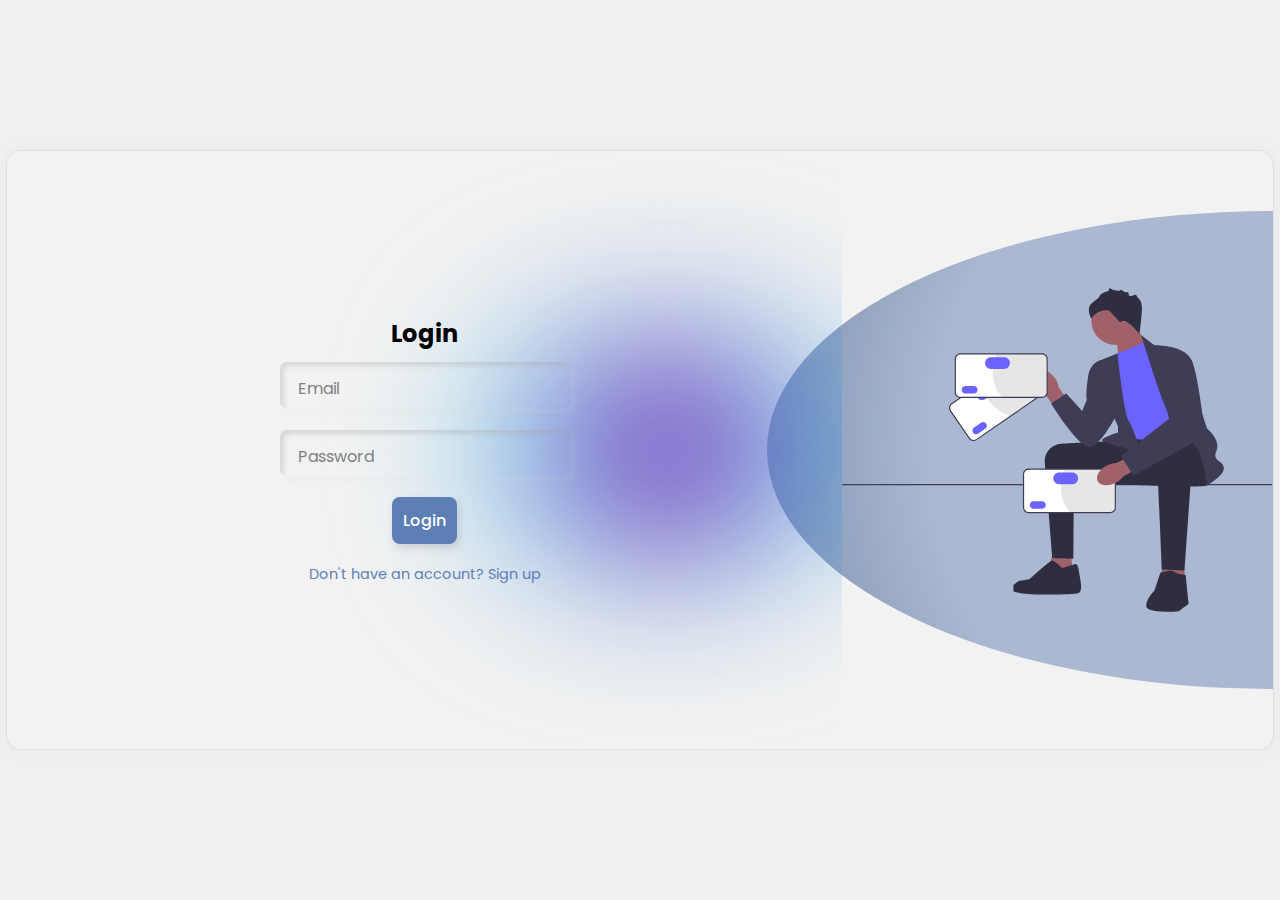
<file: index.html>
<!DOCTYPE html>
<html lang="en">
<head>
    <meta charset="UTF-8">
    <meta name="viewport" content="width=device-width, initial-scale=1.0">
    <link rel="stylesheet" href="./css/index.css">
    <title>Shorten - Welcome</title>
    <script src="./js/public.js" defer></script>
    <script src="./js/register.js" defer></script>
    <script src="./js/login.js" defer></script>
</head>
<body>
    <div class="container">
        <div class="left">
            <!-- Login Form -->
            <form id="loginForm" class="form">
                <h2>Login</h2>
                <div class="input-block">
                    <input class="input" type="email" id="loginEmail" required>
                    <label for="loginEmail">Email</label>
                </div>
                <div class="input-block">
                    <input class="input" type="password" id="loginPass" required>
                    <label for="loginPass">Password</label>
                </div>
                <div class="input-block">
                    <button type="submit">Login</button>
                </div>
                <p>Don't have an account? <a href="#" id="showSignup">Sign up</a></p>
            </form>

            <!-- Signup Form -->
            <form id="signupForm" class="form hidden">
                <h2>Sign Up</h2>
                <div class="input-block">
                    <input class="input" type="text" id="signupUsername" required>
                    <label for="signupUsername">Username</label>
                </div>
                <div class="input-block">
                    <input class="input" type="email" id="signupEmail" required>
                    <label for="signupEmail">Email</label>
                </div>
                <div class="input-block">
                    <input class="input" type="password" id="signupPass" required>
                    <label for="signupPass">Password</label>
                </div>
                <div class="input-block">
                    <button type="submit">Sign Up</button>
                </div>
                <p>Already have an account? <a href="#" id="showLogin">Login</a></p>
            </form>
        </div>
        <div class="right">
            <div class="img"><svg xmlns="http://www.w3.org/2000/svg" width="100%" height="100%" viewBox="0 0 731.67004 550.61784" xmlns:xlink="http://www.w3.org/1999/xlink">
                    <path d="M0,334.13393c0,.66003,.53003,1.19,1.19006,1.19H730.48004c.65997,0,1.19-.52997,1.19-1.19,0-.65997-.53003-1.19-1.19-1.19H1.19006c-.66003,0-1.19006,.53003-1.19006,1.19Z" fill="#3f3d56"></path>
                    <polygon points="466.98463 81.60598 470.81118 130.55703 526.26809 107.39339 494.98463 57.60598 466.98463 81.60598" fill="#a0616a"></polygon>
                    <circle cx="465.32321" cy="55.18079" r="41.33858" fill="#a0616a"></circle>
                    <polygon points="387.98463 440.60598 394.98463 503.39339 345.98463 496.60598 361.98463 438.60598 387.98463 440.60598" fill="#a0616a"></polygon>
                    <polygon points="578.98463 449.60598 585.98463 512.39339 536.98463 505.60598 552.98463 447.60598 578.98463 449.60598" fill="#a0616a"></polygon>
                    <path d="M462.48463,260.10598c-.66897,0-54.14584,2.68515-89.47714,4.46286-16.72275,.84141-29.45202,15.31527-28.15459,32.00884l12.63173,162.5283,36,1,.87795-131,71.12205,4-3-73Z" fill="#2f2e41"></path>
                    <path d="M619.48463,259.10598s9,69,2,76c-7,7-226.5-5.5-226.5-5.5,0,0,48.15354-69.53704,56.82677-71.51852,8.67323-1.98148,146.67323-8.98148,146.67323-8.98148l21,10Z" fill="#2f2e41"></path>
                    <path id="uuid-91047c5b-47d7-4179-8a16-40bd6d529b28-203" d="M335.12666,172.23337c-8.35907-11.69074-9.10267-25.48009-1.66174-30.79863,7.44093-5.31854,20.24665-.15219,28.60713,11.54383,3.40375,4.62627,5.65012,10.00041,6.55111,15.67279l34.79215,49.9814-19.8001,13.70807-35.7745-48.83421c-5.07753-2.68845-9.43721-6.55406-12.71405-11.27326Z" fill="#a0616a"></path>
                    <path d="M464.98463,112.60598l51-21,96,148s-67,15-90,18c-23,3-49-9-49-9l-8-136Z" fill="#6c63ff">
                    </path>
                    <path d="M526.98463,137.60598l-18.5-57.70866,24,18.20866s68,45,68,64c0,19,21,77,21,77,0,0,23.5,19.5,15.5,37.5-8,18,10.5,15.5,12.5,28.5,2,13-28.5,30.5-28.5,30.5,0,0-7.5-73.5-31.5-73.5-24,0-62.5-124.5-62.5-124.5Z" fill="#3f3d56"></path>
                    <path d="M468.56831,111.13035l-25.08368,9.97563s4,70,8,76c4,6,18,38,18,38v10.42913s-28,8.57087-27,13.57087c1,5,66,19,66,19,0,0-13-40-21-53-8-13-18.91632-113.97563-18.91632-113.97563Z" fill="#3f3d56"></path>
                    <path d="M452.48463,121.10598s-29-4-34,30c-5,34-1.82283,38.5-1.82283,38.5l-8.17717,19.5-27-30-26,17s47,76,66,74c19-2,47-57,47-57l-16-92Z" fill="#3f3d56"></path>
                    <path d="M597.32321,270.14478l-14.83858,209.96121-38.5-1.5s-8.5-198.5-8.5-201.5c0-3,4-20,29-21,25-1,32.83858,14.03879,32.83858,14.03879Z" fill="#2f2e41"></path>
                    <path d="M541.48463,484.10598s20-6,23-2c3,4,20,6,20,6l5,49s-14,10-16,12-55,4-56-8c-1-12,14-27,14-27l10-30Z" fill="#2f2e41"></path>
                    <path d="M394.48463,470.10598s6-5,8,9c2,14,9,37-1,40-10,3-110,4-110-5v-9l9-7,18.00394-2.869s34.99606-32.131,38.99606-32.131c4,0,17,13,17,13l20-6Z" fill="#2f2e41"></path>
                    <path d="M505.98463,77.60598s-20-24-28-22-3,5-3,5l-20-22s-16-6-31,13c0,0-9-16,0-25,9-9,12-8,14-13,2-5,16-9,16-9,0,0-.80315-7.19685,3.59843-3.59843s15.3937,3.59843,15.3937,3.59843c0,0,.06299-4,4.53543,0,4.47244,4,9.47244,2,9.47244,2,0,0,0,6.92126,3.5,6.96063,3.5,.03937,9.5-4.96063,10.5-.96063,1,4,8,6,9,18,1,12-4,47-4,47Z" fill="#2f2e41"></path>
                    <g>
                        <path d="M342.99463,178.84874l-114.2362,78.82694c-3.94205,2.72015-9.36214,1.72624-12.08229-2.21581l-32.16176-46.60891c-2.72015-3.94205-1.7259-9.36208,2.21615-12.08223l114.2362-78.82694c3.94205-2.72015,9.36214-1.72624,12.08229,2.21581l32.16176,46.60891c2.72015,3.94205,1.7259,9.36208-2.21615,12.08223Z" fill="#fff"></path>
                        <path d="M312.83914,120.30274l32.16148,46.6085c2.64627,3.83499,1.68408,9.08121-2.15091,11.72749l-56.06388,38.68602c-14.78562-4.04015-28.2774-13.11486-37.66263-26.71596-6.14766-8.9092-9.85314-18.77211-11.26649-28.80885l63.25494-43.6481c3.83499-2.64627,9.08121-1.68408,11.72749,2.15091Z" fill="#e6e6e6"></path>
                        <path d="M223.84012,260.20913c-3.0791,0-6.10938-1.46094-7.9873-4.18066l-32.16211-46.60938c-1.4668-2.12695-2.01758-4.7002-1.5498-7.24805,.4668-2.54785,1.89551-4.75879,4.02246-6.22559l114.23535-78.82715c4.39746-3.03223,10.44043-1.92285,13.47363,2.4707l32.16211,46.60938c1.4668,2.12695,2.01758,4.7002,1.5498,7.24805-.4668,2.54688-1.89551,4.75879-4.02148,6.22559l-114.23633,78.82715c-1.67578,1.15527-3.59082,1.70996-5.48633,1.70996Zm82.04785-142.80176c-1.50391,0-3.02344,.44043-4.35254,1.35742l-114.23633,78.82715c-1.6875,1.16309-2.82031,2.91797-3.19141,4.94043-.37109,2.02148,.06543,4.06445,1.22949,5.75l32.16211,46.60938c2.40625,3.48633,7.20215,4.36816,10.69043,1.96094l114.2373-78.82715c1.68652-1.16309,2.81934-2.91797,3.19043-4.94043,.37109-2.02148-.06543-4.06445-1.22949-5.75l-32.16211-46.60938c-1.48926-2.1582-3.89453-3.31836-6.33789-3.31836Z" fill="#3f3d56"></path>
                        <path d="M224.6666,236.93718c-2.89521,1.9978-3.6253,5.97848-1.6275,8.87369,1.9978,2.89521,5.97848,3.6253,8.87369,1.6275l11.76134-8.11573c2.89521-1.9978,3.6253-5.97848,1.6275-8.87369-1.9978-2.89521-5.97848-3.6253-8.87369-1.6275l-11.76134,8.11573Z" fill="#6c63ff"></path>
                        <path d="M232.63862,171.91114c-4.56802,3.15209-5.71978,9.43286-2.56769,14.00088,3.15209,4.56802,9.43252,5.71972,14.00054,2.56763l18.29546-12.6245c4.56802-3.15209,5.72007-9.43245,2.56797-14.00047-3.15209-4.56802-9.4328-5.72013-14.00082-2.56804l-18.29546,12.6245Z" fill="#6c63ff"></path>
                    </g>
                    <g>
                        <path d="M340.25926,185.80874H201.4659c-4.78947,0-8.68608-3.89636-8.68608-8.68583v-56.62834c0-4.78947,3.89661-8.68583,8.68608-8.68583h138.79336c4.78947,0,8.68608,3.89636,8.68608,8.68583v56.62834c0,4.78947-3.89661,8.68583-8.68608,8.68583Z" fill="#fff"></path>
                        <path d="M348.69017,120.49482v56.62784c0,4.65939-3.77152,8.43091-8.43091,8.43091h-68.11583c-9.87497-11.72273-15.82567-26.8544-15.82567-43.37931,0-10.82439,2.55172-21.04674,7.08876-30.11034h76.85275c4.65939,0,8.43091,3.77152,8.43091,8.43091Z" fill="#e6e6e6"></path>
                        <path d="M340.25907,186.80874H201.4661c-5.34082,0-9.68652-4.34473-9.68652-9.68555v-56.62891c0-5.34082,4.3457-9.68555,9.68652-9.68555h138.79297c5.34082,0,9.68652,4.34473,9.68652,9.68555v56.62891c0,5.34082-4.3457,9.68555-9.68652,9.68555ZM201.4661,112.80874c-4.23828,0-7.68652,3.44727-7.68652,7.68555v56.62891c0,4.23828,3.44824,7.68555,7.68652,7.68555h138.79297c4.23828,0,7.68652-3.44727,7.68652-7.68555v-56.62891c0-4.23828-3.44824-7.68555-7.68652-7.68555H201.4661Z" fill="#3f3d56"></path>
                        <path d="M209.87637,166.41564c-3.51759,0-6.37931,2.86172-6.37931,6.37931s2.86172,6.37931,6.37931,6.37931h14.28966c3.51759,0,6.37931-2.86172,6.37931-6.37931s-2.86172-6.37931-6.37931-6.37931h-14.28966Z" fill="#6c63ff"></path>
                        <path d="M253.36907,117.42253c-5.55,0-10.06511,4.51536-10.06511,10.06536s4.51511,10.06486,10.06511,10.06486h22.22841c5.55,0,10.06511-4.51486,10.06511-10.06486s-4.51511-10.06536-10.06511-10.06536h-22.22841Z" fill="#6c63ff"></path>
                    </g>
                    <g>
                        <path d="M456.25926,381.80874h-138.79336c-4.78947,0-8.68608-3.89636-8.68608-8.68583v-56.62834c0-4.78947,3.89661-8.68583,8.68608-8.68583h138.79336c4.78947,0,8.68608,3.89636,8.68608,8.68583v56.62834c0,4.78947-3.89661,8.68583-8.68608,8.68583Z" fill="#fff"></path>
                        <path d="M464.69017,316.49482v56.62784c0,4.65939-3.77152,8.43091-8.43091,8.43091h-68.11583c-9.87497-11.72273-15.82567-26.8544-15.82567-43.37931,0-10.82439,2.55172-21.04674,7.08876-30.11034h76.85275c4.65939,0,8.43091,3.77152,8.43091,8.43091Z" fill="#e6e6e6"></path>
                        <path d="M456.25907,382.80874h-138.79297c-5.34082,0-9.68652-4.34473-9.68652-9.68555v-56.62891c0-5.34082,4.3457-9.68555,9.68652-9.68555h138.79297c5.34082,0,9.68652,4.34473,9.68652,9.68555v56.62891c0,5.34082-4.3457,9.68555-9.68652,9.68555Zm-138.79297-74c-4.23828,0-7.68652,3.44727-7.68652,7.68555v56.62891c0,4.23828,3.44824,7.68555,7.68652,7.68555h138.79297c4.23828,0,7.68652-3.44727,7.68652-7.68555v-56.62891c0-4.23828-3.44824-7.68555-7.68652-7.68555h-138.79297Z" fill="#3f3d56"></path>
                        <path d="M325.87637,362.41564c-3.51759,0-6.37931,2.86172-6.37931,6.37931s2.86172,6.37931,6.37931,6.37931h14.28966c3.51759,0,6.37931-2.86172,6.37931-6.37931s-2.86172-6.37931-6.37931-6.37931h-14.28966Z" fill="#6c63ff"></path>
                        <path d="M369.36907,313.42253c-5.55,0-10.06511,4.51536-10.06511,10.06536s4.51511,10.06486,10.06511,10.06486h22.22841c5.55,0,10.06511-4.51486,10.06511-10.06486s-4.51511-10.06536-10.06511-10.06536h-22.22841Z" fill="#6c63ff"></path>
                    </g>
                    <path id="uuid-c026fd96-7d81-4b34-bb39-0646c0e08e96-204" d="M465.67391,331.01678c-12.74718,6.63753-26.5046,5.44058-30.72743-2.67249-4.22283-8.11308,2.6878-20.06802,15.44041-26.70621,5.05777-2.72156,10.69376-4.19231,16.43644-4.28916l54.36547-27.44139,10.79681,21.52636-53.36733,28.57487c-3.37375,4.65048-7.81238,8.42516-12.94437,11.00803Z" fill="#a0616a"></path>
                    <path d="M527.48463,97.10598s56-3,68,27c12,30,22,128,22,128l-122,66.37402-21-32.37402,82-64-29-125Z" fill="#3f3d56"></path>
                </svg></div>
            </div>
    </div>

    <script>
        document.getElementById('showSignup').addEventListener('click', function(e) {
            e.preventDefault();
            toggleForms('signup');
        });

        document.getElementById('showLogin').addEventListener('click', function(e) {
            e.preventDefault();
            toggleForms('login');
        });

        function toggleForms(show) {
            const loginForm = document.getElementById('loginForm');
            const signupForm = document.getElementById('signupForm');

            if (show === 'signup') {
                loginForm.classList.add('hidden');
                signupForm.classList.remove('hidden');
            } else {
                signupForm.classList.add('hidden');
                loginForm.classList.remove('hidden');
            }
        }
    </script>
</body>
</html>
</file>
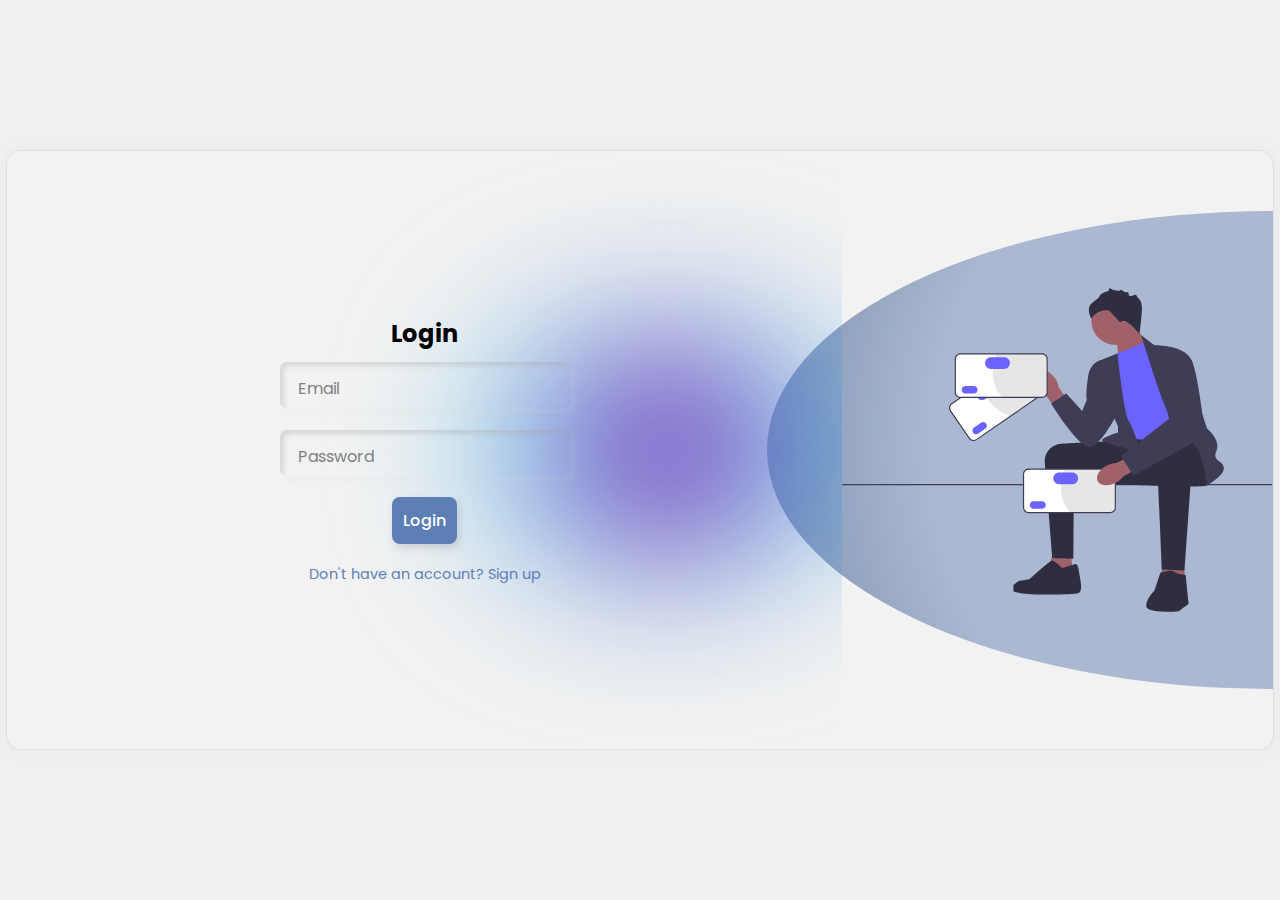
<file: shorten.html>
<!DOCTYPE html>
<html lang="en">
<head>
    <meta charset="UTF-8">
    <meta name="viewport" content="width=device-width, initial-scale=1.0">
    <title>Shorten</title>
    <script src="./js/private.js"></script>
    <link rel="stylesheet" href="./css/shorten.css">

</head>
<body>
    <div class="container">
        <a href="/pages/logout.html" class="logout-btn">Logout</a>
        <div class="left-container">
            <h1>Create a shortcut for your URL</h1>
            <form id="shorten-form" method="post">
                <input type="url" name="url" placeholder="Enter your URL" required>
                <button type="submit">Shorten</button>
            </form>
            <div id="shorten-result"></div>
        </div>

        <div class="right-container">
            <h1>Your shortened URLs</h1>
            <div id="shorten-list"></div>
        </div>
    </div>
    <script src="./js/createShortUrl.js"></script>
    <script src="./js/getShortUrls.js"></script>
    <script src="./js/deleteShortUrl.js"></script>
    <script src="./js/updateShortUrl.js"></script>
</body>
</html>
</file>
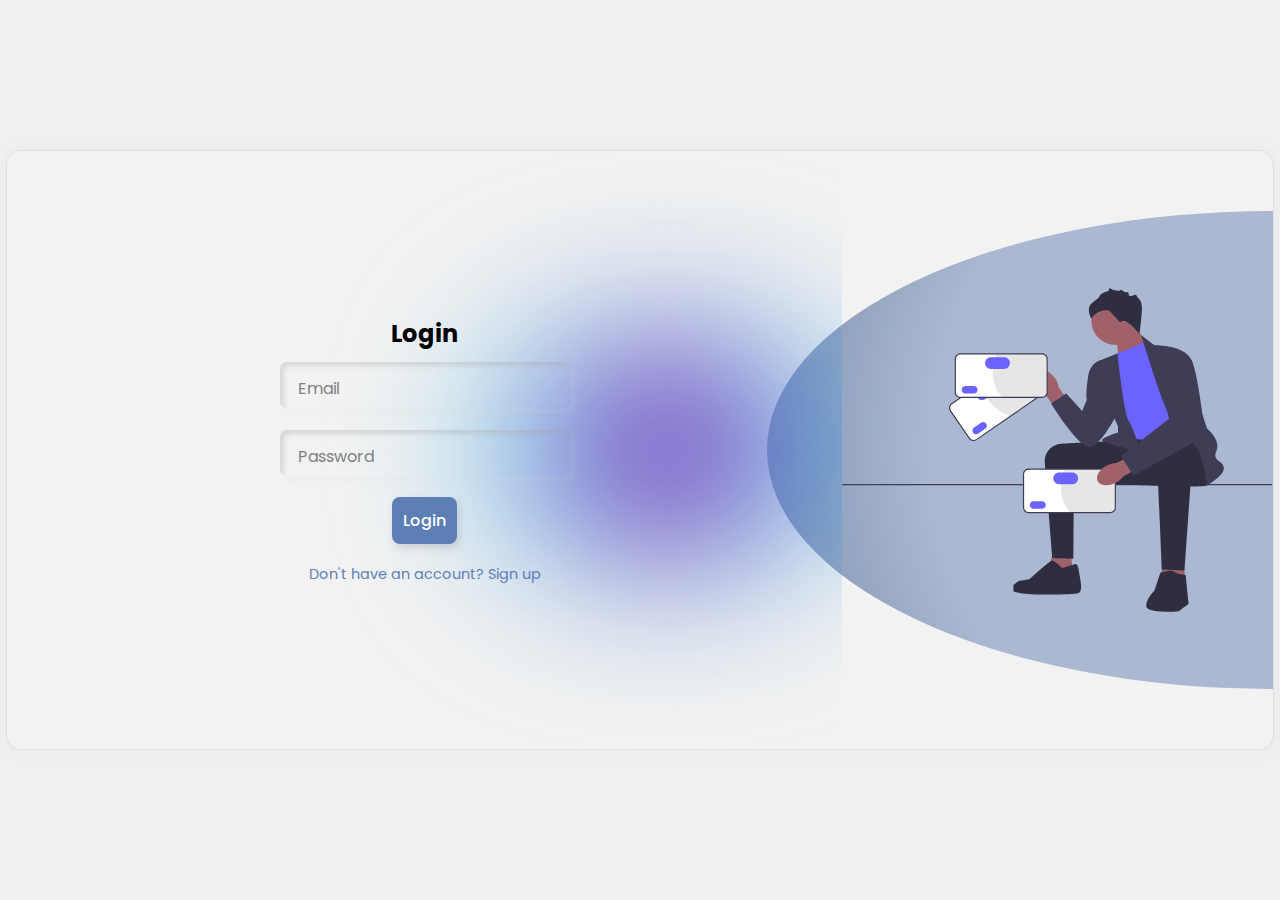
<file: pages/logout.html>
<!DOCTYPE html>
<html lang="en">
<head>
    <meta charset="UTF-8">
    <meta name="viewport" content="width=device-width, initial-scale=1.0">
    <title>Bye bye</title>
</head>
<body>
    <script>
        localStorage.removeItem('token');
        window.location.href = '/index.html';
    </script>
</body>
</html>
</file>
<file: css/index.css>
@import url('https://fonts.googleapis.com/css2?family=Oswald:wght@200..700&family=Poppins:ital,wght@0,100;0,200;0,300;0,400;0,500;0,600;0,700;0,800;0,900;1,100;1,200;1,300;1,400;1,500;1,600;1,700;1,800;1,900&family=Work+Sans:ital,wght@0,100..900;1,100..900&display=swap');

*{
    margin: 0;
    padding: 0;
    box-sizing: border-box;
    font-family: 'Poppins', sans-serif; /* Changed font family */
}

body {
    width: 100%;
    height: 100vh;
    display: flex;
    justify-content: center;
    align-items: center;
    overflow: hidden;
    background-color: #f0f0f0; /* Added a background color for better visibility */
}

.container {
    display: flex;
    flex: 1;
    width: 800px;
    height: 600px;
    max-width: 99%;
    align-items: center;
    justify-content: center;
    position: relative;
    overflow: hidden;
    background-color: #ffffff25;
    border-radius: 15px;
    box-shadow: 0px 0px 30px rgba(0, 0, 0, 0.03);
    border: 0.1px solid rgba(128, 128, 128, 0.178);
}

.left {
    width: 66%;
    height: 100%;
    display: flex;
    flex-direction: column;
    justify-content: center;
    align-items: center;
    position: relative;
    overflow: hidden;
}

/* Form transitions and animations */
.form {
    width: 100%;
    height: 100%;
    display: flex;
    flex-direction: column;
    justify-content: center;
    align-items: center;
    position: absolute;
    top: 0;
    left: 0;
    opacity: 1;
    transform: translateX(0);
    transition: opacity 0.5s ease, transform 0.5s ease;
}

.form.hidden {
    opacity: 0;
    transform: translateX(-100%);
    pointer-events: none; 
}

.form::before {
    position: absolute;
    content: "";
    width: 40%;
    height: 40%;
    right: 1%;
    z-index: -1;
    background: radial-gradient(
        circle,
        rgb(194, 13, 170) 20%,
        rgb(26, 186, 235) 60%,
        rgb(26, 186, 235) 100%
    );
    filter: blur(80px);
    border-radius: 50%;
}

.right {
    width: 34%;
    height: 100%;
}

.img {
    width: 100%;
    height: 100%;
}

.container::after {
    position: absolute;
    content: "";
    width: 80%;
    height: 80%;
    right: -40%;
    background: rgb(157, 173, 203);
    background: radial-gradient(
        circle,
        rgba(157, 173, 203, 1) 61%,
        rgba(99, 122, 159, 1) 100%
    );
    border-radius: 50%;
    z-index: -1;
}

.input,
button {
    background: rgba(253, 253, 253, 0);
    outline: none;
    border: 1px solid rgba(255, 0, 0, 0);
    border-radius: 0.5rem;
    padding: 10px;
    margin: 10px auto;
    width: 80%;
    display: block;
    color: #425981;
    font-weight: 500;
    font-size: 1.1em;
}

.input-block {
    position: relative;
}

label {
    position: absolute;
    left: 15%;
    top: 37%;
    pointer-events: none;
    color: gray;
}

.forgot {
    display: block;
    margin: 5px 0 10px 0;
    margin-left: 35px;
    color: #5e7eb6;
    font-size: 0.9em;
}

.input:focus + label,
.input:valid + label {
    transform: translateY(-120%) scale(0.9);
    transition: all 0.4s;
}

button {
    background-color: #5e7eb6;
    color: white;
    font-size: medium;
    box-shadow: 2px 4px 8px rgba(70, 70, 70, 0.178);
    cursor: pointer;
    min-width: 100%;
}

button:hover {
    background-color: #4a6a9b;
}

a {
    color: #5e7eb6;
    text-decoration: none;
}

a:hover {
    text-decoration: underline;
}

.input {
    box-shadow: inset 4px 4px 4px rgba(165, 163, 163, 0.315),
        4px 4px 4px rgba(218, 218, 218, 0.13);
}

p {
    text-align: center;
    margin-top: 10px;
    color: #5e7eb6;
    font-size: 0.9em;
}
.logout-btn {
    margin-right: 10px;
    background-color: rgb(219, 38, 38);
    color: white;
    border: none;
    padding: 10px 20px;
    cursor: pointer;
    transition: background-color 0.3s ease;
    border-radius: 10px;
}
</file>
<file: css/shorten.css>
/* General Reset */
* {
    margin: 0;
    padding: 0;
    box-sizing: border-box;
    font-family: Arial, sans-serif;
}

body {
    display: flex;
    justify-content: space-between;
    align-items: flex-start;
    height: 100vh;
    background-color: #f4f4f4;
    padding: 20px;
}
.container{
    position: relative;
    display: flex;
    width: 100%;
    height: 100%;
    padding: 20px;
    gap: 10px;
    
}

/* Left & Right Container Styling */
.left-container,
.right-container {
    margin-top: 30px;
    width: 48%;
    background: white;
    padding: 20px;
    border-radius: 10px;
    box-shadow: 0 4px 8px rgba(0, 0, 0, 0.1);
}
.right-container{
    overflow: auto;
}
.left
/* Left Container - URL Shortener */
.left-container h1 {
    font-size: 22px;
    margin-bottom: 15px;
    margin-top: 20px;
    color: #333;
}

form {
    display: flex;
    flex-direction: column;
    gap: 10px;
}

input[type="url"] {
    width: 100%;
    padding: 10px;
    border: 1px solid #ccc;
    border-radius: 5px;
    font-size: 16px;
}

button {
    background-color: #5e7eb6;
    color: white;
    border: none;
    padding: 10px;
    font-size: 16px;
    cursor: pointer;
    border-radius: 5px;
    transition: background 0.3s ease;
}

button:hover {
    background-color: #4a6a9b;
}
div > p {
    overflow: hidden;
}


/* Right Container - Shortened URLs */
.right-container h1 {
    font-size: 22px;
    margin-bottom: 15px;
    color: #333;
}

/* Logout Button */
.logout-btn {
    position: absolute;
    top: 0;
    margin-bottom: auto;
    background-color: rgb(219, 38, 38);
    color: white;
    border: none;
    padding: 10px 20px;
    cursor: pointer;
    transition: background-color 0.3s ease;
    border-radius: 10px;
}

.logout-btn:hover {
    background-color: rgb(179, 30, 30);
}

/* Footer */
.footer {
    position: fixed;
    bottom: 10px;
    right: 10px;
    font-size: 14px;
    font-weight: bold;
    color: #555;
}

/* Overlay Background */
.update-overlay {
    position: fixed;
    top: 0;
    left: 0;
    width: 100%;
    height: 100%;
    background: rgba(0, 0, 0, 0.5); /* 50% opacity */
    display: flex;
    justify-content: center;
    align-items: center;
    z-index: 1000;
    display: none; /* Hidden by default */
}

/* Update Form */
.update-form {
    background: white;
    padding: 20px;
    border-radius: 10px;
    box-shadow: 0 4px 8px rgba(0, 0, 0, 0.1);
    display: flex;
    flex-direction: column;
    gap: 10px;
    width: 300px;
    text-align: center;
}

.update-form input {
    width: 100%;
    padding: 10px;
    border: 1px solid #ccc;
    border-radius: 5px;
    font-size: 16px;
}

/* Buttons */
.update-form button {
    padding: 10px;
    border: none;
    border-radius: 5px;
    font-size: 16px;
    cursor: pointer;
    transition: background 0.3s ease;
}

.update-btn {
    background: #5e7eb6;
    color: white;
}

.cancel-btn {
    background: #dc3545;
    color: white;
}

@media (max-width: 700px) {
    .container{
      width: 100%;
      flex-direction: column;
      display: flex;
      height: 100%;
    }
    .left-container,
   .right-container {
    width: 100%;
   }
}
</file>
